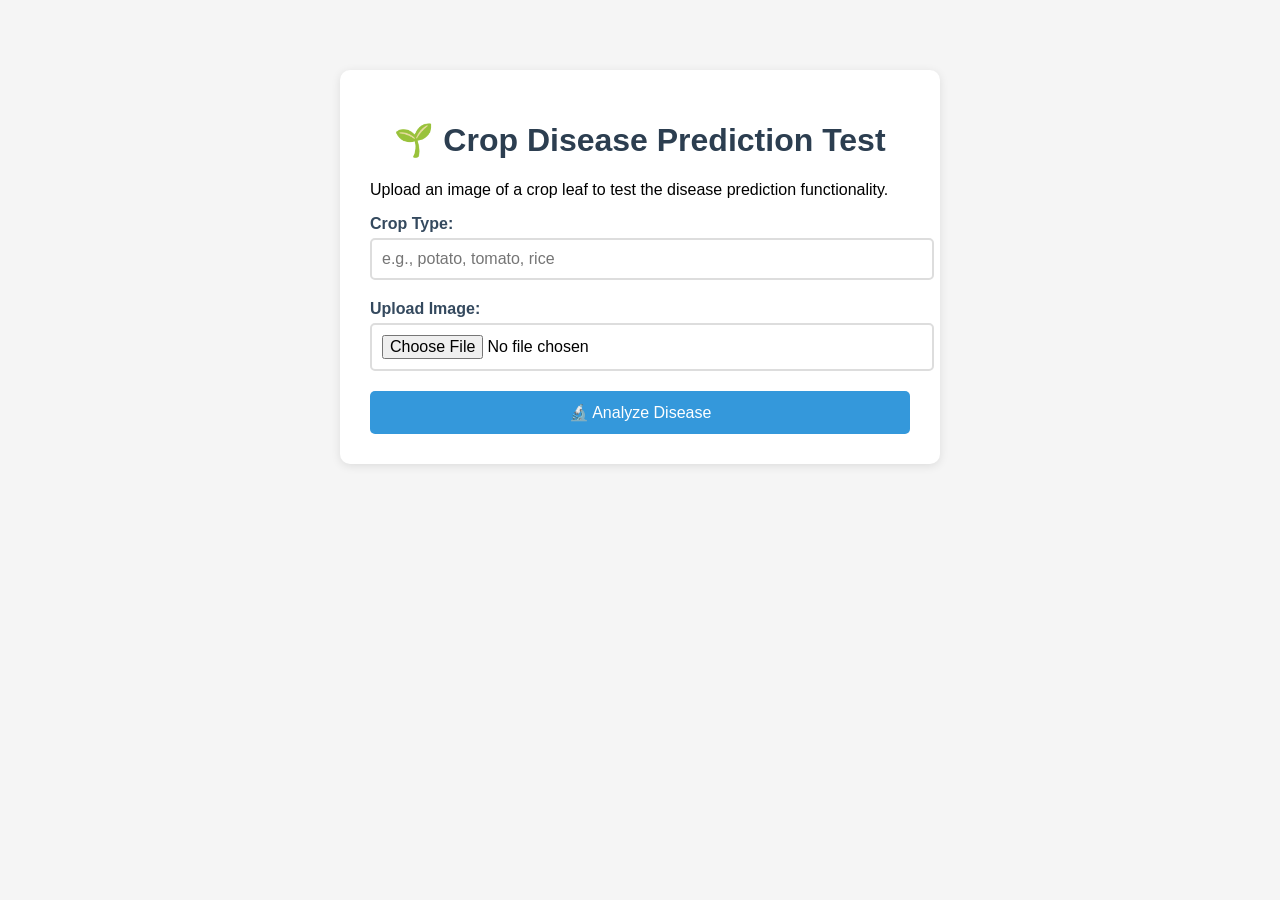
<file: Agripulse/farmbot/templates/test_upload.html>
<!DOCTYPE html>
<html lang="en">
<head>
    <meta charset="UTF-8">
    <meta name="viewport" content="width=device-width, initial-scale=1.0">
    <title>Test Disease Prediction Upload</title>
    <style>
        body {
            font-family: Arial, sans-serif;
            max-width: 600px;
            margin: 50px auto;
            padding: 20px;
            background-color: #f5f5f5;
        }
        .container {
            background: white;
            padding: 30px;
            border-radius: 10px;
            box-shadow: 0 2px 10px rgba(0,0,0,0.1);
        }
        h1 {
            color: #2c3e50;
            text-align: center;
        }
        .form-group {
            margin-bottom: 20px;
        }
        label {
            display: block;
            margin-bottom: 5px;
            font-weight: bold;
            color: #34495e;
        }
        input[type="text"], input[type="file"] {
            width: 100%;
            padding: 10px;
            border: 2px solid #ddd;
            border-radius: 5px;
            font-size: 16px;
        }
        button {
            background-color: #3498db;
            color: white;
            padding: 12px 30px;
            border: none;
            border-radius: 5px;
            cursor: pointer;
            font-size: 16px;
            width: 100%;
        }
        button:hover {
            background-color: #2980b9;
        }
        .result {
            margin-top: 20px;
            padding: 15px;
            border-radius: 5px;
            background-color: #ecf0f1;
            border-left: 4px solid #3498db;
        }
        .error {
            background-color: #f8d7da;
            border-left-color: #dc3545;
            color: #721c24;
        }
        .success {
            background-color: #d4edda;
            border-left-color: #28a745;
            color: #155724;
        }
    </style>
</head>
<body>
    <div class="container">
        <h1>🌱 Crop Disease Prediction Test</h1>
        <p>Upload an image of a crop leaf to test the disease prediction functionality.</p>
        
        <form id="uploadForm" enctype="multipart/form-data">
            <div class="form-group">
                <label for="crop">Crop Type:</label>
                <input type="text" id="crop" name="crop" placeholder="e.g., potato, tomato, rice" required>
            </div>
            
            <div class="form-group">
                <label for="image">Upload Image:</label>
                <input type="file" id="image" name="image" accept="image/*" required>
            </div>
            
            <button type="submit">🔬 Analyze Disease</button>
        </form>
        
        <div id="result" class="result" style="display: none;">
            <h3>Analysis Result:</h3>
            <div id="resultText"></div>
        </div>
    </div>

    <script>
        document.getElementById('uploadForm').addEventListener('submit', async function(e) {
            e.preventDefault();
            
            const formData = new FormData();
            formData.append('crop', document.getElementById('crop').value);
            formData.append('image', document.getElementById('image').files[0]);
            
            const resultDiv = document.getElementById('result');
            const resultText = document.getElementById('resultText');
            
            // Show loading
            resultDiv.style.display = 'block';
            resultDiv.className = 'result';
            resultText.textContent = 'Analyzing image... Please wait.';
            
            try {
                const response = await fetch('/farmbot/webhook/', {
                    method: 'POST',
                    body: formData
                });
                
                const data = await response.json();
                
                if (data.fulfillmentText) {
                    resultDiv.className = 'result success';
                    resultText.textContent = data.fulfillmentText;
                } else {
                    throw new Error('No response received');
                }
            } catch (error) {
                resultDiv.className = 'result error';
                resultText.textContent = 'Error: ' + error.message;
            }
        });
    </script>
</body>
</html>
</file>
